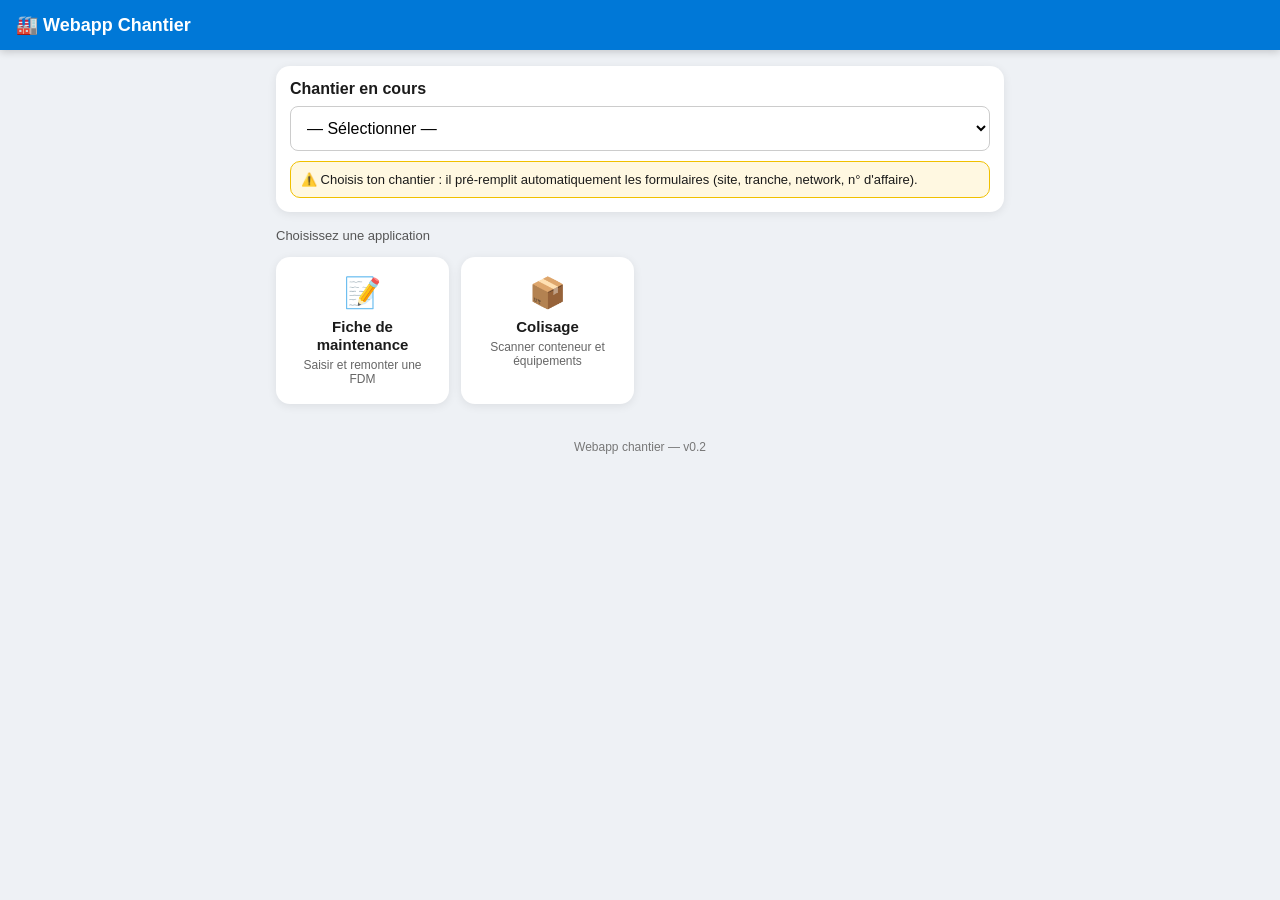
<file: index.html>
<!DOCTYPE html>
<html lang="fr">
<head>
<meta charset="UTF-8">
<meta name="viewport" content="width=device-width, initial-scale=1.0">
<title>Webapp Chantier</title>
<link rel="stylesheet" href="style.css">
<link rel="manifest" href="manifest.json">
<meta name="theme-color" content="#0078D7">
<link rel="apple-touch-icon" href="icon-192.png">
</head>
<body>
<header class="app-header">
  <h1>🏭 Webapp Chantier</h1>
</header>

<div class="container">

  <div class="chantier-box">
    <label for="chantier">Chantier en cours</label>
    <select id="chantier"></select>
    <div class="alerte">⚠️ Choisis ton chantier : il pré-remplit automatiquement les formulaires (site, tranche, network, n° d'affaire).</div>
  </div>

  <p class="info">Choisissez une application</p>

  <div class="grid">
    <a class="tuile" href="fdm.html">
      <span class="ico">📝</span>
      <span class="titre">Fiche de maintenance</span>
      <div class="sous">Saisir et remonter une FDM</div>
    </a>
    <a class="tuile" href="colisage.html">
      <span class="ico">📦</span>
      <span class="titre">Colisage</span>
      <div class="sous">Scanner conteneur et équipements</div>
    </a>
  </div>

</div>

<footer class="pied">Webapp chantier — v0.2</footer>

<script>
fetch('chantiers.json')
  .then(r => r.json())
  .then(data => {
    const sel = document.getElementById('chantier');
    sel.innerHTML = '<option value="">— Sélectionner —</option>';
    data.forEach(c => {
      const o = document.createElement('option');
      o.value = c.id;
      o.textContent = c.nom;
      sel.appendChild(o);
    });
      const memo = localStorage.getItem('chantierId');
  if (memo) {
    sel.value = memo;
    const c = data.find(x => String(x.id) === memo);
    if (c) localStorage.setItem('chantier', JSON.stringify(c));
  }
    sel.addEventListener('change', () => {
      localStorage.setItem('chantierId', sel.value);
      const c = data.find(x => x.id === sel.value);
      localStorage.setItem('chantier', c ? JSON.stringify(c) : '');
    });
  })
  .catch(() => {
    document.getElementById('chantier').innerHTML =
      '<option>Erreur de chargement de chantiers.json</option>';
  });

if ('serviceWorker' in navigator) navigator.serviceWorker.register('service-worker.js');
</script>
</body>
</html>
</file>
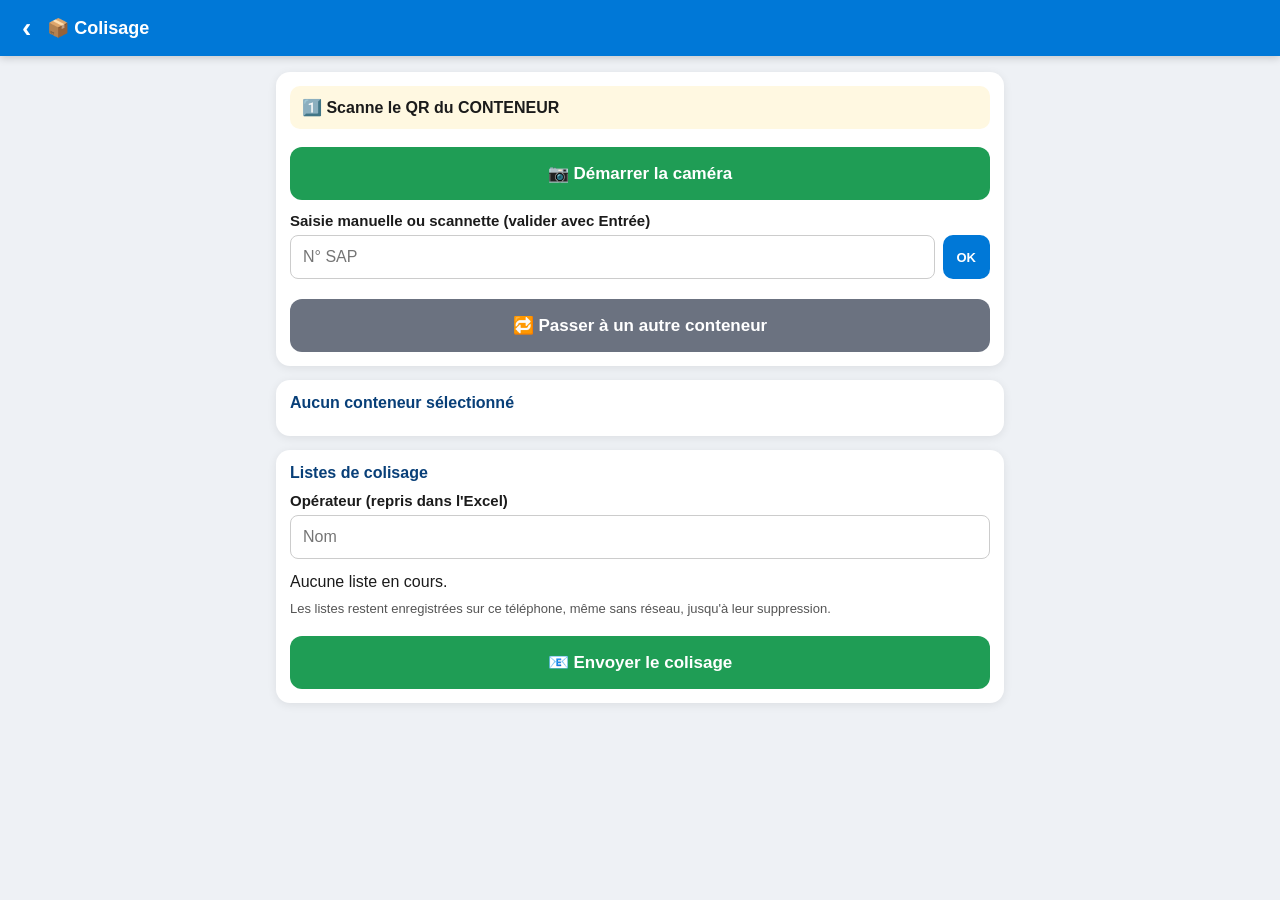
<file: colisage.html>
<!DOCTYPE html>
<html lang="fr">
<head>
<meta charset="UTF-8">
<meta name="viewport" content="width=device-width, initial-scale=1.0">
<title>Colisage — Chantier</title>
<link rel="stylesheet" href="style.css">
<link rel="manifest" href="manifest.json">
<meta name="theme-color" content="#0078D7">
<link rel="apple-touch-icon" href="icon-192.png">
</head>
<body>
<header class="app-header">
  <a class="back" href="index.html">‹</a>
  <h1>📦 Colisage</h1>
</header>

<div class="container">

  <div class="carte">
    <p id="modeTxt" style="font-weight:700;padding:12px;border-radius:10px;margin:0 0 12px">1️⃣ Scanne le QR du CONTENEUR</p>

    <button class="btn" id="btnCamera" onclick="demarrerCamera()">📷 Démarrer la caméra</button>
    <div id="zoneVideo" style="display:none;margin-top:10px">
      <video id="video" muted playsinline style="width:100%;border-radius:12px;background:#000"></video>
      <p class="info" style="text-align:center">Vise le QR code — un bip confirme la lecture</p>
    </div>

    <div class="field-group" style="margin-top:12px">
      <label>Saisie manuelle ou scannette (valider avec Entrée)</label>
      <div style="display:flex;gap:8px">
        <input type="text" id="saisie" inputmode="numeric" autocomplete="off" placeholder="N° SAP">
        <button class="btn-copy" onclick="saisieManuelle()">OK</button>
      </div>
    </div>

    <button class="btn gris" onclick="changerConteneur()">🔁 Passer à un autre conteneur</button>
    <div class="status" id="status"></div>
  </div>

  <div class="carte">
    <h2 id="titreConteneur">Aucun conteneur sélectionné</h2>
    <div id="listeItems"></div>
  </div>

  <div class="carte">
    <h2>Listes de colisage</h2>
    <div class="field-group">
      <label>Opérateur (repris dans l'Excel)</label>
      <input type="text" id="operateur" placeholder="Nom">
    </div>
    <div id="recap"></div>
    <p class="info" style="margin-top:10px">Les listes restent enregistrées sur ce téléphone, même sans réseau, jusqu'à leur suppression.</p>
    <button id="btnEnvoyerColisage" class="btn"></button>
  </div>

  

</div>

<script src="colisage-mail.js"></script>
<script src="colisage.js"></script>
<script>
if ('serviceWorker' in navigator) navigator.serviceWorker.register('service-worker.js');
</script>
</body>
</html>
</file>
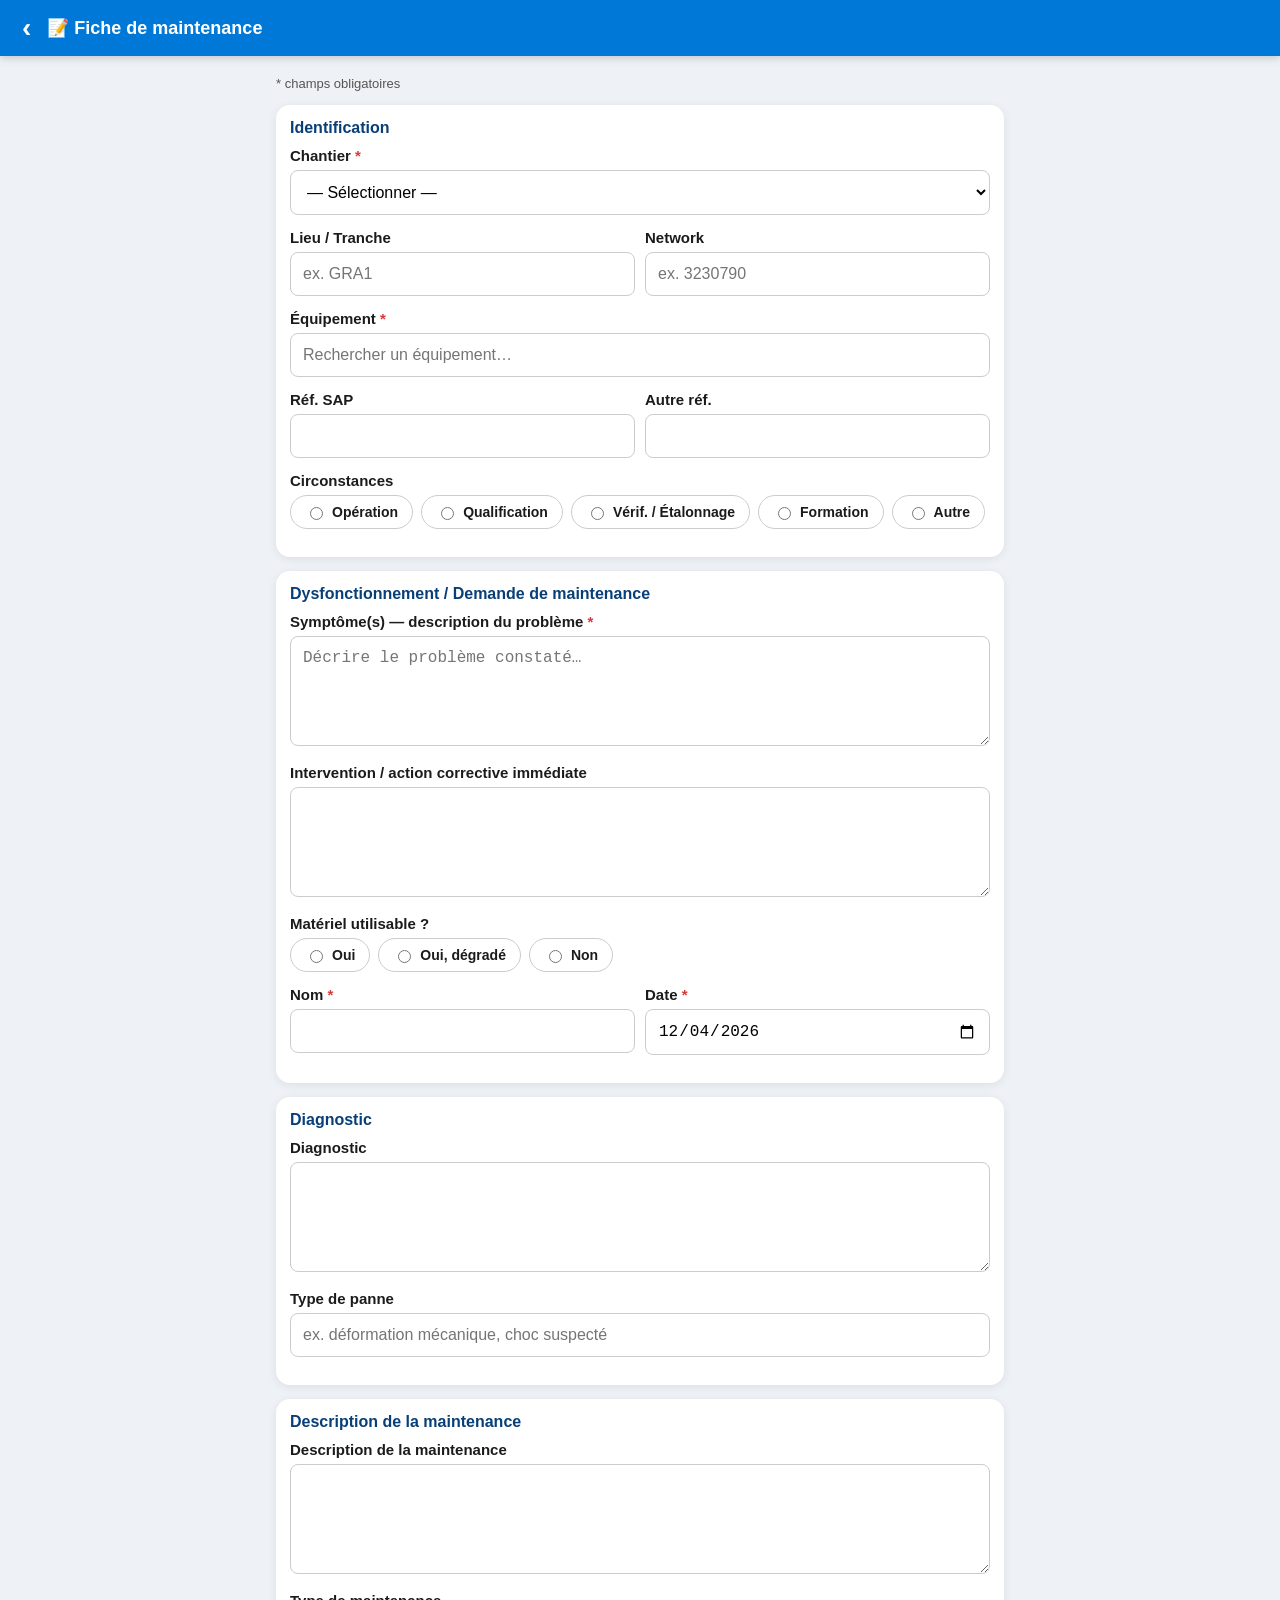
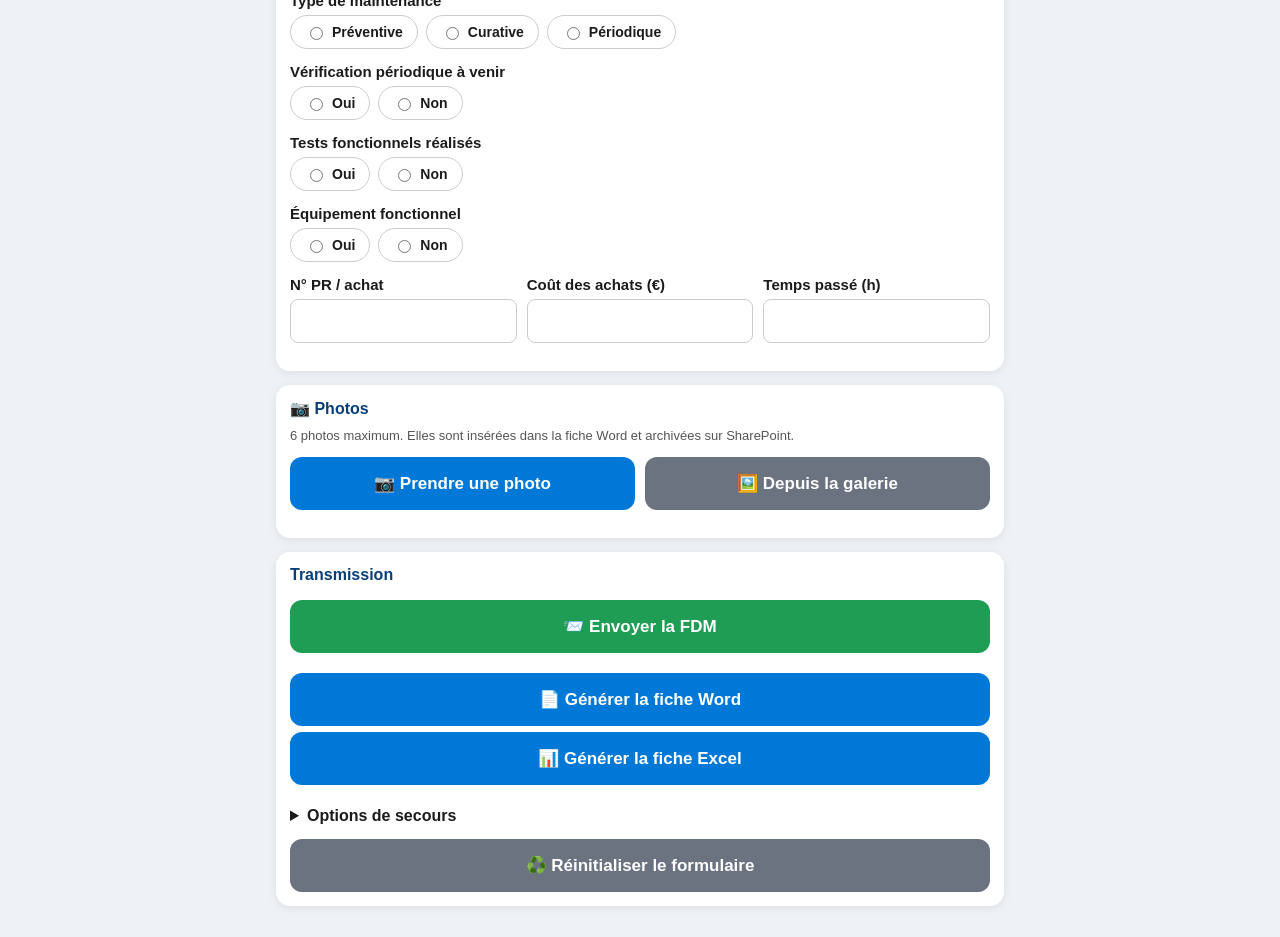
<file: fdm.html>
<!DOCTYPE html>
<html lang="fr">
<head>
<meta charset="UTF-8">
<meta name="viewport" content="width=device-width, initial-scale=1.0">
<title>Fiche de maintenance — Chantier</title>
<link rel="stylesheet" href="style.css">
<link rel="manifest" href="manifest.json">
<meta name="theme-color" content="#0078D7">
<link rel="apple-touch-icon" href="icon-192.png">
</head>
<body>
<header class="app-header">
  <a class="back" href="index.html">‹</a>
  <h1>📝 Fiche de maintenance</h1>
</header>

<div class="container">
  <p class="info">* champs obligatoires</p>

  <div class="carte">
    <h2>Identification</h2>
    <div class="field-group">
      <label>Chantier <span class="req">*</span></label>
      <select id="chantier"></select>
    </div>
    <div class="row">
      <div class="field-group">
        <label>Lieu / Tranche</label>
        <input type="text" id="lieu" placeholder="ex. GRA1">
      </div>
      <div class="field-group">
        <label>Network</label>
        <input type="text" id="network" placeholder="ex. 3230790">
      </div>
    </div>
    <div class="field-group">
      <label>Équipement <span class="req">*</span></label>
      <div class="field-wrap">
        <input type="text" id="equipement" autocomplete="off" spellcheck="false" placeholder="Rechercher un équipement…">
        <div id="equipList" class="dropdown"></div>
      </div>
    </div>
    <div class="row">
      <div class="field-group">
        <label>Réf. SAP</label>
        <input type="text" id="refsap">
      </div>
      <div class="field-group">
        <label>Autre réf.</label>
        <input type="text" id="autreref">
      </div>
    </div>
    <div class="field-group">
      <label>Circonstances</label>
      <div class="choix" id="circonstances">
        <label><input type="radio" name="circ" value="Opération"> Opération</label>
        <label><input type="radio" name="circ" value="Qualification"> Qualification</label>
        <label><input type="radio" name="circ" value="Vérification / Étalonnage"> Vérif. / Étalonnage</label>
        <label><input type="radio" name="circ" value="Formation"> Formation</label>
        <label><input type="radio" name="circ" value="Autre"> Autre</label>
      </div>
    </div>
  </div>

  <div class="carte">
    <h2>Dysfonctionnement / Demande de maintenance</h2>
    <div class="field-group">
      <label>Symptôme(s) — description du problème <span class="req">*</span></label>
      <textarea id="symptomes" placeholder="Décrire le problème constaté…"></textarea>
    </div>
    <div class="field-group">
      <label>Intervention / action corrective immédiate</label>
      <textarea id="action"></textarea>
    </div>
    <div class="row">
      <div class="field-group">
        <label>Nom <span class="req">*</span></label>
        <input type="text" id="nom">
      </div>
      <div class="field-group">
        <label>Date <span class="req">*</span></label>
        <input type="date" id="date">
      </div>
    </div>
  </div>

  <div class="carte">
    <h2>Diagnostic</h2>
    <div class="field-group">
      <label>Diagnostic</label>
      <textarea id="diagnostic"></textarea>
    </div>
    <div class="field-group">
      <label>Type de panne</label>
      <input type="text" id="typepanne" placeholder="ex. déformation mécanique, choc suspecté">
    </div>
  </div>

  <div class="carte">
    <h2>Description de la maintenance</h2>
    <div class="field-group">
      <label>Description de la maintenance</label>
      <textarea id="descmaint"></textarea>
    </div>
    <div class="field-group">
      <label>Type de maintenance</label>
      <div class="choix">
        <label><input type="radio" name="typemaint" value="Préventive"> Préventive</label>
        <label><input type="radio" name="typemaint" value="Curative"> Curative</label>
        <label><input type="radio" name="typemaint" value="Périodique"> Périodique</label>
      </div>
    </div>
    <div class="field-group">
      <label>Vérification périodique à venir</label>
      <div class="choix">
        <label><input type="radio" name="verifperio" value="Oui"> Oui</label>
        <label><input type="radio" name="verifperio" value="Non"> Non</label>
      </div>
    </div>
    <div class="field-group">
      <label>Tests fonctionnels réalisés</label>
      <div class="choix">
        <label><input type="radio" name="tests" value="Oui"> Oui</label>
        <label><input type="radio" name="tests" value="Non"> Non</label>
      </div>
    </div>
    <div class="field-group">
      <label>Équipement fonctionnel</label>
      <div class="choix">
        <label><input type="radio" name="fonctionnel" value="Oui"> Oui</label>
        <label><input type="radio" name="fonctionnel" value="Non"> Non</label>
      </div>
    </div>
    <div class="row">
      <div class="field-group">
        <label>N° PR / achat</label>
        <input type="text" id="pr">
      </div>
      <div class="field-group">
        <label>Coût des achats (€)</label>
        <input type="number" id="cout" step="0.01">
      </div>
      <div class="field-group">
        <label>Temps passé (h)</label>
        <input type="number" id="temps" step="0.5">
      </div>
    </div>
  </div>

  <div class="carte">
    <h2>📷 Photos</h2>
    <p class="info">6 photos maximum. Elles sont insérées dans la fiche Word et archivées sur SharePoint.</p>
    <div class="row">
      <label class="btn secondaire" style="text-align:center;margin:0">
        📷 Prendre une photo
        <input type="file" accept="image/*" capture="environment" onchange="ajouterPhotos(this)" style="display:none">
      </label>
      <label class="btn gris" style="text-align:center;margin:0">
        🖼️ Depuis la galerie
        <input type="file" accept="image/*" multiple onchange="ajouterPhotos(this)" style="display:none">
      </label>
    </div>
    <p class="info" id="nbPhotos" style="margin-top:10px;font-weight:700"></p>
    <div id="miniatures" style="display:flex;flex-wrap:wrap;gap:12px;margin-top:6px"></div>
  </div>

  <div class="carte">
    <h2>Transmission</h2>

    <button class="btn" id="btnEnvoyer" onclick="archiverSharePoint()">📨 Envoyer la FDM</button>
    <p class="info" id="badgeQueue" style="color:#d93838;font-weight:700"></p>
    <div class="status" id="status"></div>

    <button class="btn secondaire" onclick="genererWord()">📄 Générer la fiche Word</button>
    <button class="btn secondaire" onclick="genererExcel()">📊 Générer la fiche Excel</button>

    <details style="margin-top:14px">
      <summary style="font-weight:700;cursor:pointer;padding:8px 0">Options de secours</summary>
      <button class="btn gris" onclick="viderFile()">🔄 Renvoyer les fiches en attente</button>
      <button class="btn gris" onclick="envoyerViaForms()">📝 Envoi via Forms (sans photos)</button>
      <button class="btn gris" onclick="voirJournal()">🗂️ Journal des fiches de l'appareil</button>
      <p class="info" style="margin-top:12px">Envoi par mail :</p>
      <div class="adresse-bloc">
        <span class="mail" id="mailDest">—</span>
        <button class="btn-copy" onclick="copierMail()">Copier</button>
      </div>
      <button class="btn gris" onclick="envoyer()">📧 Envoyer par mail</button>
    </details>

    <button class="btn gris" onclick="reinit()">♻️ Réinitialiser le formulaire</button>
  </div>
</div>

<script>
let chantiers = [], equipements = [], chantierCourant = null;

Promise.all([
  fetch('chantiers.json').then(r => r.json()),
  fetch('equipements.json').then(r => r.json())
]).then(([c, e]) => {
  chantiers = c; equipements = e;
  const sel = document.getElementById('chantier');
  sel.innerHTML = '<option value="">— Sélectionner —</option>';
  c.forEach(x => sel.insertAdjacentHTML('beforeend', '<option value="' + x.id + '">' + x.nom + '</option>'));
  const memo = localStorage.getItem('chantierId');
  if (memo) { sel.value = memo; appliquerChantier(); }
  sel.addEventListener('change', () => {
    localStorage.setItem('chantierId', sel.value);
    appliquerChantier();
  });
}).catch(() => msg('Erreur de chargement des données JSON', false));

function appliquerChantier() {
  chantierCourant = chantiers.find(x => x.id === document.getElementById('chantier').value) || null;
  window.chantierCourant = chantierCourant;
  if (!chantierCourant) return;
  document.getElementById('lieu').value = chantierCourant.site + (chantierCourant.tranche || '');
  document.getElementById('network').value = chantierCourant.network || '';
  document.getElementById('mailDest').textContent = chantierCourant.mailFDM || '—';
}

const inputEq = document.getElementById('equipement');
const listEq  = document.getElementById('equipList');
inputEq.addEventListener('input', () => {
  const q = inputEq.value.toLowerCase().trim();
  listEq.innerHTML = '';
  if (!q) { listEq.style.display = 'none'; return; }
  const res = equipements.filter(e =>
    (e.designation + ' ' + e.ref).toLowerCase().includes(q)).slice(0, 12);
  res.forEach(e => {
    const d = document.createElement('div');
    d.textContent = e.ref + ' — ' + e.designation;
    d.onclick = () => {
      inputEq.value = e.designation;
      document.getElementById('autreref').value = e.ref;
      listEq.style.display = 'none';
    };
    listEq.appendChild(d);
  });
  listEq.style.display = res.length ? 'block' : 'none';
});
document.addEventListener('click', ev => {
  if (!ev.target.closest('.field-wrap')) listEq.style.display = 'none';
});

function texteFiche() {
  const d = donneesFDM();
  return Object.entries(d).map(([k, v]) => k.replace(/_/g, ' ') + ' : ' + (v || '')).join('\n');
}

function verifier() {
  if (!chantierCourant) return 'Sélectionne un chantier.';
  if (!document.getElementById('equipement').value.trim()) return "Renseigne l'équipement.";
  if (!document.getElementById('symptomes').value.trim())  return 'Renseigne les symptômes.';
  if (!document.getElementById('nom').value.trim())        return 'Renseigne ton nom.';
  if (!document.getElementById('date').value)              return 'Renseigne la date.';
  if (!document.querySelector('input[name="utilisable"]:checked')) return 'Indique si le matériel est utilisable.';
  return null;
}

function envoyer() {
  const err = verifier();
  if (err) return msg(err, false);
  const sujet = 'FDM - ' + chantierCourant.nom + ' - ' + document.getElementById('equipement').value;
  const url = 'mailto:' + encodeURIComponent(chantierCourant.mailFDM || '') +
              '?subject=' + encodeURIComponent(sujet) +
              '&body='    + encodeURIComponent(texteFiche());
  window.location.href = url;
  msg('Mail préparé ✔ — vérifie puis envoie depuis ta messagerie.', true);
}

function copierMail() {
  navigator.clipboard.writeText(document.getElementById('mailDest').textContent)
    .then(() => msg('Adresse copiée ✔', true));
}

function reinit() {
  document.querySelectorAll('input:not([type=radio]):not([type=file]), textarea').forEach(e => e.value = '');
  document.querySelectorAll('input[type=radio]').forEach(e => e.checked = false);
  document.getElementById('date').valueAsDate = new Date();
  appliquerChantier();
}

function msg(t, ok) {
  const s = document.getElementById('status');
  s.textContent = t;
  s.className = 'status ' + (ok ? 'ok' : 'erreur');
  setTimeout(() => { s.className = 'status'; }, 7000);
}

document.getElementById('date').valueAsDate = new Date();
if ('serviceWorker' in navigator) navigator.serviceWorker.register('service-worker.js');
</script>

<script>
fetch('config.json').then(r => r.json()).then(c => { window.CONFIG = c; })
  .catch(() => { window.CONFIG = {}; });
</script>
<script src="fdm.js"></script>
<script src="fdm-forms.js"></script>
<script src="photos.js"></script>

</body>
</html>
</file>
<file: style.css>
/* ===== Style commun de la webapp chantier ===== */
:root{
  --bleu:#0078D7;
  --bleu-fonce:#083f78;
  --vert:#1f9d55;
  --rouge:#d93838;
  --gris:#f2f4f7;
}
*{box-sizing:border-box}
body{
  margin:0;
  font-family:-apple-system,BlinkMacSystemFont,"Segoe UI",Roboto,Arial,sans-serif;
  background:#eef1f5;
  color:#1b1b1b;
}
.app-header{
  display:flex;align-items:center;gap:10px;
  background:var(--bleu);color:#fff;
  padding:14px 16px;
  position:sticky;top:0;z-index:100;
  box-shadow:0 2px 8px rgba(0,0,0,.18);
}
.app-header h1{font-size:18px;margin:0;font-weight:700}
.app-header .back{
  color:#fff;text-decoration:none;font-size:28px;line-height:1;
  padding:0 6px;font-weight:700;
}
.container{max-width:760px;margin:0 auto;padding:16px}
.info{font-size:13px;color:#555;margin:4px 0 14px}

/* --- Page d'accueil : tuiles --- */
.chantier-box{
  background:#fff;border-radius:14px;padding:14px;margin-bottom:16px;
  box-shadow:0 2px 10px rgba(0,0,0,.08);
}
.chantier-box label{display:block;font-weight:700;margin-bottom:8px}
.alerte{
  background:#fff8e1;border:1px solid #f0c000;border-radius:10px;
  padding:10px;font-size:13px;margin-top:10px;
}
.grid{display:grid;grid-template-columns:repeat(auto-fill,minmax(160px,1fr));gap:12px}
.tuile{
  display:block;text-decoration:none;color:inherit;background:#fff;
  border-radius:14px;padding:18px 14px;text-align:center;
  box-shadow:0 2px 10px rgba(0,0,0,.08);transition:transform .1s;
}
.tuile:active{transform:scale(.97)}
.tuile .ico{font-size:30px;display:block;margin-bottom:8px}
.tuile .titre{font-weight:700;font-size:15px}
.tuile .sous{font-size:12px;color:#666;margin-top:4px}

/* --- Formulaires --- */
.field-group{margin-bottom:14px}
.field-group label{display:block;font-weight:700;margin-bottom:6px;font-size:15px}
.field-group .req{color:var(--rouge)}
input,select,textarea{
  width:100%;padding:12px;font-size:16px;border-radius:8px;
  border:1px solid #ccc;background:#fff;
}
textarea{min-height:110px;resize:vertical}
.row{display:flex;gap:10px;flex-wrap:wrap}
.row > *{flex:1;min-width:140px}
.choix{display:flex;gap:8px;flex-wrap:wrap}
.choix label{
  font-weight:600;font-size:14px;background:#fff;border:1px solid #ccc;
  border-radius:20px;padding:8px 14px;cursor:pointer;display:flex;
  align-items:center;gap:6px;margin:0;
}
.choix input{width:auto;padding:0}
.btn{
  width:100%;padding:16px;font-size:17px;font-weight:700;border:none;
  border-radius:12px;background:var(--vert);color:#fff;cursor:pointer;margin-top:6px;
}
.btn.secondaire{background:var(--bleu)}
.btn.gris{background:#6b7280}
.field-wrap{position:relative}
.dropdown{
  position:absolute;top:100%;left:0;right:0;background:#fff;border:1px solid #ccc;
  border-radius:8px;max-height:200px;overflow-y:auto;z-index:60;display:none;
  box-shadow:0 6px 16px rgba(0,0,0,.14);
}
.dropdown div{padding:11px 12px;font-size:15px;cursor:pointer;border-bottom:1px solid #f0f0f0}
.dropdown div:hover{background:#e7f0fb}
.status{
  text-align:center;font-size:14px;font-weight:700;padding:12px;
  border-radius:12px;margin-top:10px;display:none;
}
.status.ok{display:block;background:#e4f6ec;color:var(--vert)}
.status.erreur{display:block;background:#fdecec;color:var(--rouge)}
.adresse-bloc{
  display:flex;align-items:center;gap:10px;background:var(--gris);
  border:1px dashed var(--bleu);border-radius:10px;padding:10px;margin-top:6px;
}
.adresse-bloc .mail{
  flex:1;font-family:monospace;font-size:13px;font-weight:700;
  color:var(--bleu-fonce);word-break:break-all;
}
.btn-copy{
  background:var(--bleu);color:#fff;border:none;border-radius:10px;
  padding:10px 14px;font-size:13px;font-weight:700;cursor:pointer;white-space:nowrap;
}
.carte{
  background:#fff;border-radius:14px;padding:14px;margin-bottom:14px;
  box-shadow:0 2px 10px rgba(0,0,0,.08);
}
.carte h2{font-size:16px;margin:0 0 10px;color:var(--bleu-fonce)}
footer.pied{text-align:center;font-size:12px;color:#777;padding:20px}
</file>
